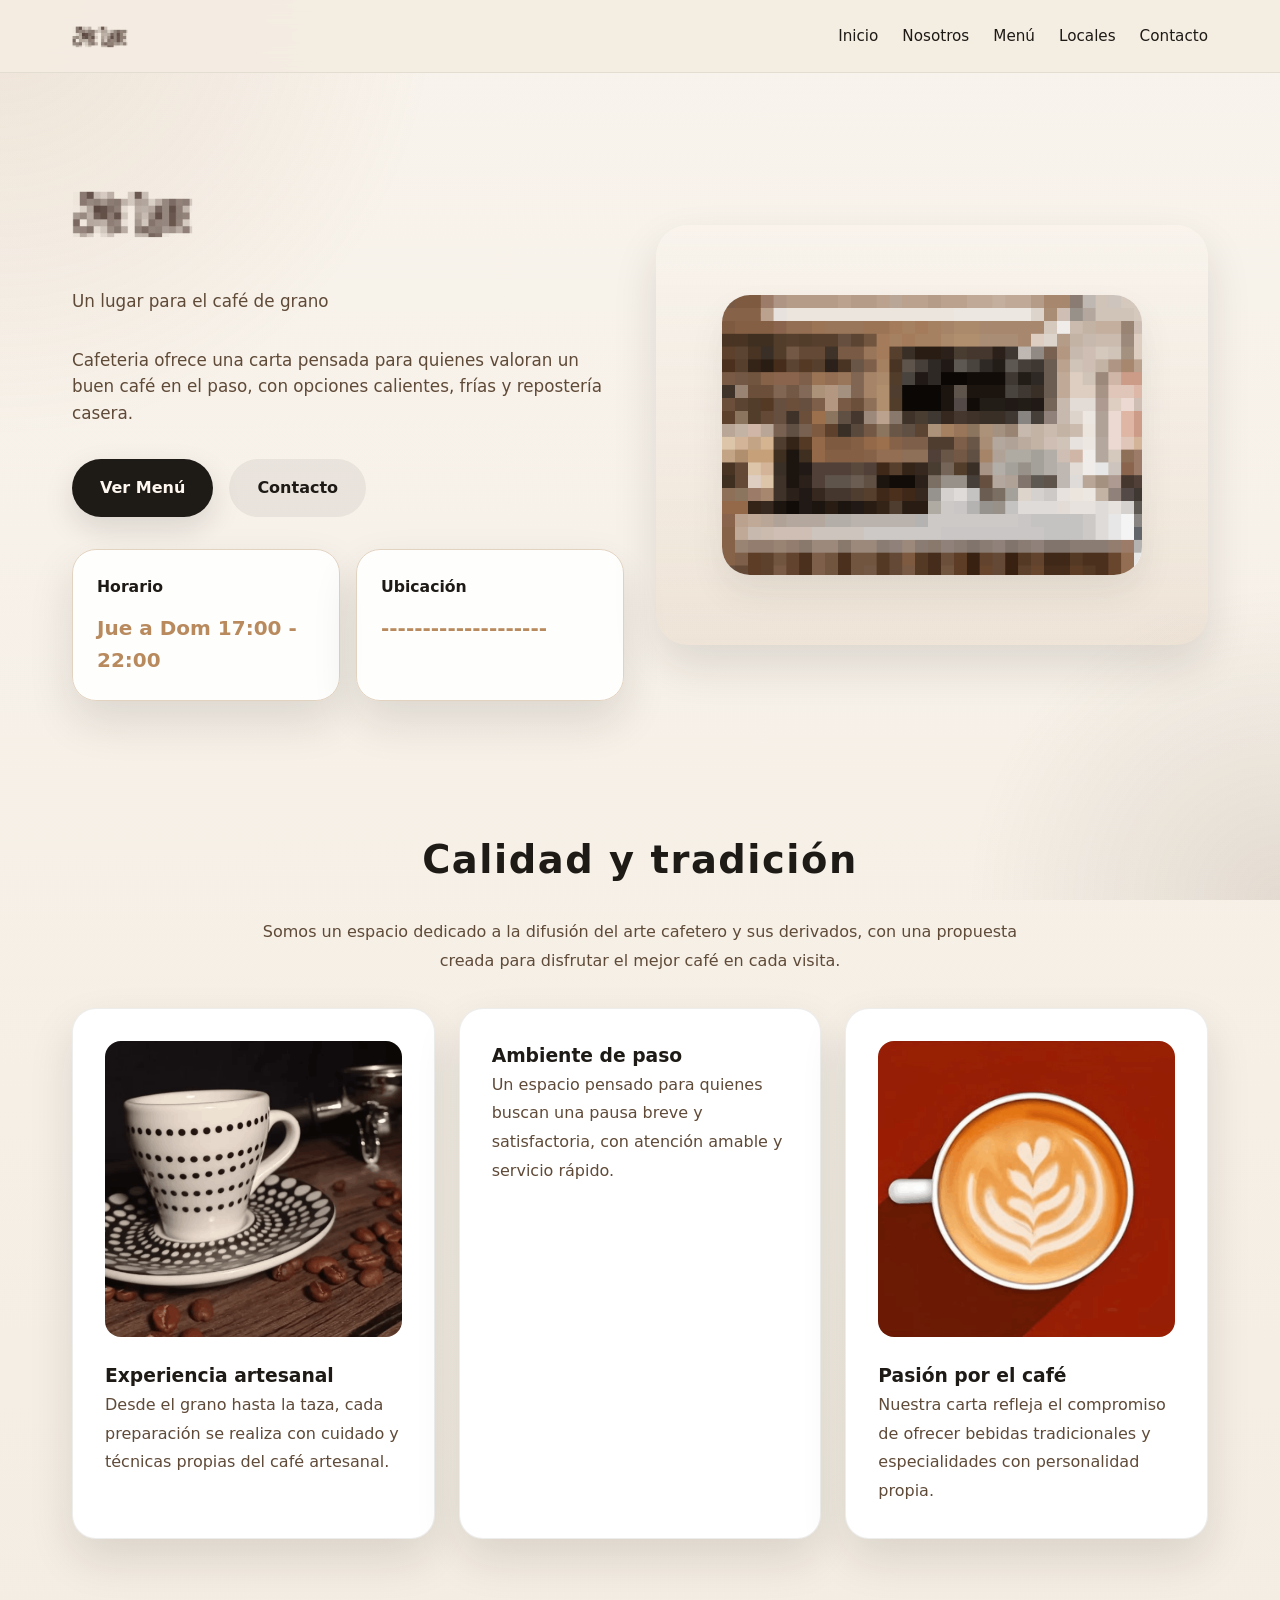
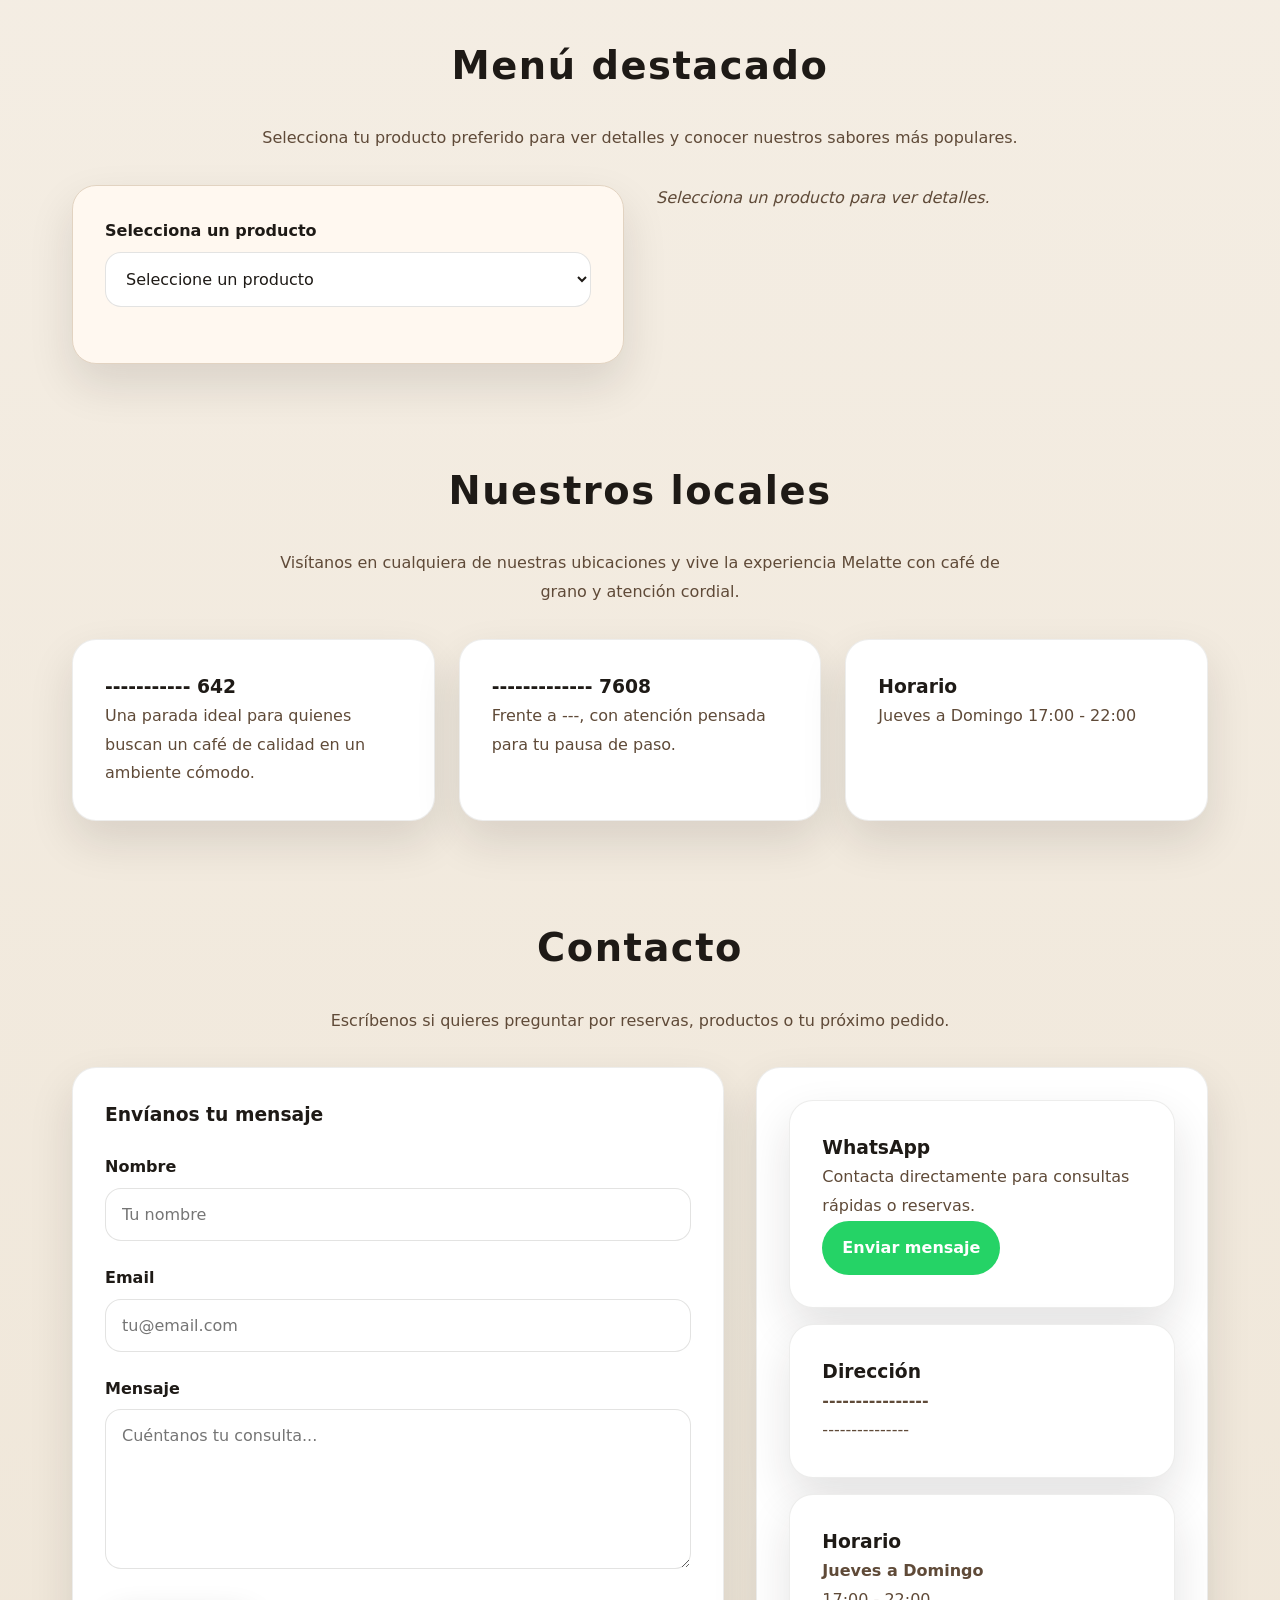
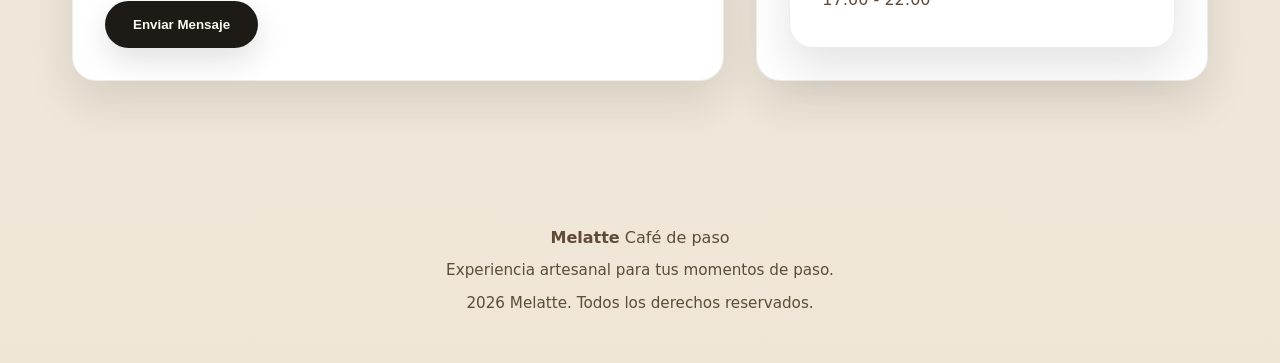
<file: melatte_cafe.html>
<!DOCTYPE html>
<html lang="es">

<head>
    <meta charset="UTF-8">
    <meta name="viewport" content="width=device-width, initial-scale=1.0">
    <title>Melatte - Café de Paso</title>
    <meta name="description"
        content="Melatte: Café artesanal de grano. Difusión del arte cafetero, cursos y eventos. Manuel Bulnes 542 | Genaro Gallo 2408. Jueves a domingo 17:00-22:00">
    <style>
        :root {
            --color-base: #1e1a16;
            --color-muted: #5f4a38;
            --color-cream: #f4ece2;
            --color-sand: #d9c6b1;
            --color-light: #fff8f0;
            --color-accent: #b88a5d;
            --color-border: #e2d3c1;
            --shadow: 0 20px 45px rgba(30, 26, 22, 0.12);
        }

        * {
            margin: 0;
            padding: 0;
            box-sizing: border-box;
        }

        html {
            scroll-behavior: smooth;
        }

        body {
            font-family: Inter, system-ui, -apple-system, BlinkMacSystemFont, sans-serif;
            background: linear-gradient(180deg, #f8f3ec 0%, #efe6d8 100%);
            color: var(--color-base);
            line-height: 1.6;
        }

        body::before {
            content: '';
            position: fixed;
            inset: 0;
            background: radial-gradient(circle at top left, rgba(184, 138, 93, 0.14), transparent 28%),
                radial-gradient(circle at bottom right, rgba(95, 74, 56, 0.12), transparent 20%);
            pointer-events: none;
            z-index: -1;
        }

        header {
            position: sticky;
            top: 0;
            z-index: 100;
            backdrop-filter: blur(12px);
            background: rgba(244, 236, 226, 0.95);
            border-bottom: 1px solid rgba(30, 26, 22, 0.08);
        }

        nav {
            max-width: 1200px;
            margin: 0 auto;
            padding: 1rem 2rem;
            display: flex;
            justify-content: space-between;
            align-items: center;
            gap: 1rem;
        }

        .logo {
            display: inline-flex;
            align-items: center;
            gap: 0.75rem;
            font-size: 1.2rem;
            font-weight: 700;
            color: var(--color-base);
            text-decoration: none;
        }

        .logo img {
            height: 40px;
            width: auto;
        }

        .menu-list {
            display: flex;
            gap: 1.5rem;
            flex-wrap: wrap;
            list-style: none;
        }

        .menu-list a {
            color: var(--color-base);
            text-decoration: none;
            font-size: 0.95rem;
            transition: color 0.25s ease;
        }

        .menu-list a:hover {
            color: var(--color-accent);
        }

        .hero {
            max-width: 1200px;
            margin: 0 auto;
            padding: 5rem 2rem 4rem;
            display: grid;
            grid-template-columns: 1fr 1fr;
            gap: 2rem;
            align-items: center;
        }

        .hero-copy {
            padding: 1rem 0;
        }

        .hero-brand {
            display: inline-flex;
            align-items: center;
            gap: 1rem;
            margin-bottom: 2rem;
        }

        .hero-logo {
            width: 130px;
            height: auto;
        }

        .hero-copy p.lead {
            max-width: 640px;
            font-size: 1.05rem;
            color: var(--color-muted);
            margin-bottom: 2rem;
        }

        .hero-actions {
            display: flex;
            flex-wrap: wrap;
            gap: 1rem;
            margin-bottom: 2rem;
        }

        .btn,
        .btn-secondary {
            display: inline-flex;
            align-items: center;
            justify-content: center;
            padding: 1rem 1.75rem;
            border-radius: 999px;
            font-weight: 700;
            border: none;
            cursor: pointer;
            text-decoration: none;
            transition: transform 0.2s ease, box-shadow 0.2s ease;
        }

        .btn {
            background: var(--color-base);
            color: var(--color-light);
            box-shadow: 0 12px 30px rgba(30, 26, 22, 0.13);
        }

        .btn-secondary {
            background: rgba(30, 26, 22, 0.06);
            color: var(--color-base);
        }

        .btn:hover,
        .btn-secondary:hover {
            transform: translateY(-1px);
        }

        .hero-stats {
            display: grid;
            grid-template-columns: repeat(2, minmax(0, 1fr));
            gap: 1rem;
        }

        .stat-card {
            background: rgba(255, 255, 255, 0.88);
            border: 1px solid var(--color-border);
            border-radius: 24px;
            padding: 1.5rem;
            box-shadow: var(--shadow);
        }

        .stat-card strong {
            display: block;
            font-size: 0.98rem;
            margin-bottom: 0.8rem;
            color: var(--color-base);
        }

        .stat-card span {
            display: block;
            font-size: 1.25rem;
            font-weight: 700;
            color: var(--color-accent);
        }

        .hero-visual {
            min-height: 420px;
            border-radius: 32px;
            background: linear-gradient(180deg, rgba(248, 243, 236, 0.9) 0%, rgba(184, 138, 93, 0.12) 100%);
            padding: 2rem;
            display: grid;
            place-items: center;
            box-shadow: var(--shadow);
        }

        .hero-visual .hero-card {
            width: 100%;
            max-width: 420px;
            background: white;
            border-radius: 28px;
            padding: 2rem;
            border: 1px solid rgba(30, 26, 22, 0.08);
            box-shadow: 0 18px 35px rgba(30, 26, 22, 0.08);
            display: flex;
            flex-direction: column;
            align-items: center;
        }

        .hero-placeholder {
            width: 100%;
            min-height: 280px;
            display: grid;
            place-items: center;
            text-align: center;
            padding: 2rem;
            border-radius: 16px;
            border: 2px dashed rgba(184, 138, 93, 0.35);
            background: rgba(244, 236, 226, 0.9);
            color: var(--color-muted);
            font-weight: 700;
            font-size: 1rem;
            line-height: 1.5;
        }

        .hero-visual h2 {
            margin-bottom: 1rem;
            color: var(--color-base);
        }

        .hero-visual p {
            color: var(--color-muted);
            line-height: 1.8;
        }

        .section {
            max-width: 1200px;
            margin: 0 auto;
            padding: 3rem 2rem;
        }

        .section-title {
            text-align: center;
            font-size: clamp(2rem, 3vw, 2.8rem);
            margin-bottom: 1.75rem;
            letter-spacing: 0.04em;
            color: var(--color-base);
        }

        .section-intro {
            margin: 0 auto 2rem;
            max-width: 760px;
            text-align: center;
            color: var(--color-muted);
            line-height: 1.8;
        }

        .cards-grid {
            display: grid;
            grid-template-columns: repeat(auto-fit, minmax(260px, 1fr));
            gap: 1.5rem;
        }

        .feature-card,
        .service-card,
        .location-card,
        .contact-card {
            background: white;
            border-radius: 24px;
            padding: 2rem;
            border: 1px solid rgba(30, 26, 22, 0.08);
            box-shadow: var(--shadow);
        }

        .feature-card img {
            width: 100%;
            height: auto;
            border-radius: 16px;
            margin-bottom: 1rem;
        }

        .feature-card p,
        .service-card p,
        .location-card p,
        .contact-card p {
            color: var(--color-muted);
            line-height: 1.8;
        }

        .menu-panel {
            display: grid;
            grid-template-columns: 1fr 1fr;
            gap: 2rem;
            align-items: start;
        }

        .menu-panel .menu-card {
            background: var(--color-light);
            border: 1px solid var(--color-border);
            border-radius: 24px;
            padding: 2rem;
            box-shadow: var(--shadow);
        }

        .menu-display p {
            margin-bottom: 0;
        }

        .menu-item-name {
            font-size: 1.35rem;
            margin-bottom: 0.5rem;
            color: var(--color-base);
        }

        .menu-item-price {
            font-size: 1.6rem;
            color: var(--color-accent);
            font-weight: 700;
        }

        .contact-container {
            display: grid;
            grid-template-columns: 1.3fr 0.9fr;
            gap: 2rem;
        }

        .contact-form,
        .contact-info {
            background: white;
            border-radius: 24px;
            padding: 2rem;
            border: 1px solid rgba(30, 26, 22, 0.08);
            box-shadow: var(--shadow);
        }

        .contact-info {
            display: grid;
            gap: 1rem;
        }

        .form-group {
            margin-bottom: 1.5rem;
        }

        label {
            display: block;
            margin-bottom: 0.5rem;
            font-weight: 700;
            color: var(--color-base);
        }

        input,
        textarea,
        select {
            width: 100%;
            border-radius: 16px;
            border: 1px solid rgba(30, 26, 22, 0.12);
            padding: 1rem 1rem;
            font-family: inherit;
            font-size: 1rem;
            color: var(--color-base);
            background: #fff;
            transition: border-color 0.2s ease, box-shadow 0.2s ease;
        }

        input:focus,
        textarea:focus,
        select:focus {
            outline: none;
            border-color: var(--color-accent);
            box-shadow: 0 0 0 3px rgba(184, 138, 93, 0.12);
        }

        textarea {
            min-height: 160px;
            resize: vertical;
        }

        .contact-form h3 {
            margin-bottom: 1.5rem;
        }

        .contact-card {
            text-align: left;
        }

        .whatsapp-btn {
            display: inline-flex;
            align-items: center;
            justify-content: center;
            padding: 0.9rem 1.25rem;
            border-radius: 999px;
            text-decoration: none;
            font-weight: 700;
            color: white;
            background: #25d366;
            transition: background 0.2s ease;
        }

        .whatsapp-btn:hover {
            background: #1dac59;
        }

        footer {
            margin-top: 3rem;
            padding: 2.5rem 2rem;
            text-align: center;
            color: var(--color-base);
        }

        footer p {
            margin: 0.5rem 0;
            color: var(--color-muted);
        }

        .small {
            color: var(--color-muted);
            font-size: 0.95rem;
        }

        @media (max-width: 1024px) {
            .hero {
                grid-template-columns: 1fr;
            }

            .menu-panel,
            .contact-container {
                grid-template-columns: 1fr;
            }

            .hero-visual {
                min-height: 360px;
            }
        }

        @media (max-width: 768px) {
            nav {
                padding: 1rem 1.25rem;
            }

            .menu-list {
                justify-content: center;
                gap: 1rem;
            }

            .hero {
                padding-top: 3.5rem;
                padding-bottom: 3rem;
            }

            .hero-copy h1 {
                font-size: 2.75rem;
            }

            .hero-stats {
                grid-template-columns: 1fr;
            }
        }

        @media (max-width: 600px) {
            .hero-copy p.lead {
                font-size: 1rem;
            }

            .btn,
            .btn-secondary {
                width: 100%;
            }

            .menu-list {
                flex-direction: column;
                align-items: center;
            }

            .hero-visual img,
            .feature-card img,
            .location-card img,
            .menu-display img {
                max-width: 100%;
                height: auto;
            }
        }
    </style>
</head>

<body>
    <header>
        <nav>
            <a href="#inicio" class="logo"><img src="Me latte en estilo a pixel.png" alt="Melatte Logo"></a>
            <ul class="menu-list">
                <li><a href="#inicio">Inicio</a></li>
                <li><a href="#nosotros">Nosotros</a></li>
                <li><a href="#menu">Menú</a></li>
                <li><a href="#ubicacion">Locales</a></li>
                <li><a href="#contacto">Contacto</a></li>
            </ul>
        </nav>
    </header>

    <main>
        <section class="hero" id="inicio">
            <div class="hero-copy">
                <div class="hero-brand">
                    <img src="Me latte en estilo a pixel.png" alt="Melatte logo" class="hero-logo">
                </div>
                <p class="lead">Un lugar para el café de grano</p>
                <p class="lead">Cafeteria ofrece una carta pensada para quienes valoran un buen café en el paso, con
                    opciones calientes, frías y repostería casera.</p>
                <div class="hero-actions">
                    <a href="#menu" class="btn">Ver Menú</a>
                    <a href="#contacto" class="btn-secondary">Contacto</a>
                </div>
                <div class="hero-stats">
                    <div class="stat-card">
                        <strong>Horario</strong>
                        <span>Jue a Dom 17:00 - 22:00</span>
                    </div>
                    <div class="stat-card">
                        <strong>Ubicación</strong>
                        <span>--------------------</span>
                    </div>
                </div>
            </div>
            <div class="hero-visual">
                <div class="hero-card" style="padding: 0; overflow: hidden; border: none;">
                    <img src="cafeteria.png" alt="Local Melatte"
                        style="width: 100%; height: 100%; object-fit: cover; display: block;">
                </div>
            </div>
        </section>

        <section class="section" id="nosotros">
            <h2 class="section-title">Calidad y tradición</h2>
            <p class="section-intro">Somos un espacio dedicado a la difusión del arte cafetero y sus derivados, con una
                propuesta creada para disfrutar el mejor café en cada visita.</p>
            <div class="cards-grid">
                <div class="feature-card">
                    <img src="Proyecto nuevo (5).png" alt="Café artesanal Melatte">
                    <h3>Experiencia artesanal</h3>
                    <p>Desde el grano hasta la taza, cada preparación se realiza con cuidado y técnicas propias del café
                        artesanal.</p>
                </div>
                <div class="feature-card">
                    <h3>Ambiente de paso</h3>
                    <p>Un espacio pensado para quienes buscan una pausa breve y satisfactoria, con atención amable y
                        servicio rápido.</p>
                </div>
                <div class="feature-card">
                    <img src="Proyecto nuevo (4).png" alt="Pasión por el café">
                    <h3>Pasión por el café</h3>
                    <p>Nuestra carta refleja el compromiso de ofrecer bebidas tradicionales y especialidades con
                        personalidad propia.</p>
                </div>
            </div>
        </section>

        <section class="section" id="menu">
            <h2 class="section-title">Menú destacado</h2>
            <p class="section-intro">Selecciona tu producto preferido para ver detalles y conocer nuestros sabores más
                populares.</p>
            <div class="menu-panel">
                <div class="menu-card">
                    <div class="form-group">
                        <label for="product">Selecciona un producto</label>
                        <select id="product" onchange="updateMenu()">
                            <option value="">Seleccione un producto</option>
                            <optgroup label="Bebidas Calientes">
                                <option
                                    value="Espresso|1900|Un shot intenso y puro de café, perfecto para un impulso rápido.">
                                    Espresso - $1.900</option>
                                <option
                                    value="Americano|2100|Café espresso diluido con agua caliente, suave y equilibrado.">
                                    Americano - $2.100</option>
                                <option value="Cappuccino|2500|Mezcla cremosa de espresso, leche vaporizada y espuma.">
                                    Cappuccino - $2.500</option>
                                <option
                                    value="Latte|3000|Espresso con abundante leche vaporizada y una capa fina de espuma.">
                                    Latte - $3.000</option>
                                <option value="Mocaccino|3500|Latte con chocolate, cremoso y decadente.">Mocaccino -
                                    $3.500</option>
                                <option
                                    value="Flat White|2800|Espresso con leche microespumada, suave y aterciopelado.">
                                    Flat White - $2.800</option>
                                <option
                                    value="Chocolate Clásico|3000|Chocolate caliente tradicional, reconfortante y delicioso.">
                                    Chocolate Clásico - $3.000</option>
                                <option
                                    value="Té de la Casa|2000|Té seleccionado cuidadosamente, relajante y aromático.">Té
                                    de la Casa - $2.000</option>
                            </optgroup>
                            <optgroup label="Bebidas Frías">
                                <option value="Latte Frío|3200|Latte refrescante servido sobre hielo.">Latte Frío -
                                    $3.200</option>
                                <option value="Frapuccino|3900|Bebida helada con hielo, leche y sabores intensos.">
                                    Frapuccino - $3.900</option>
                                <option value="Té Helado|2500|Té frío refrescante, ideal para días calurosos.">Té Helado
                                    - $2.500</option>
                            </optgroup>
                            <optgroup label="Repostería">
                                <option
                                    value="Galleta Pequeña|800|Deliciosa galleta casera, crujiente por fuera y suave por dentro.">
                                    Galleta Pequeña - $800</option>
                                <option value="Galleta Media|1000|Galleta más grande para compartir o disfrutar solo.">
                                    Galleta Media - $1.000</option>
                                <option value="Galleta Grande|2000|Galleta generosa, perfecta para un antojo dulce.">
                                    Galleta Grande - $2.000</option>
                                <option
                                    value="Pan de Pascua Ind.|1500|Pan dulce tradicional, ideal para ocasiones especiales.">
                                    Pan de Pascua Ind. - $1.500</option>
                                <option
                                    value="Alfajoreo|800|Dulce argentino con dos galletas y relleno de dulce de leche.">
                                    Alfajoreo - $800</option>
                            </optgroup>
                            <optgroup label="Extras">
                                <option value="Leche|500|Adición de leche para personalizar tu bebida.">Leche - $500
                                </option>
                                <option value="Syrup|500|Jarabe para añadir sabor dulce a tus bebidas.">Syrup - $500
                                </option>
                                <option value="Carga de Espresso|1000|Shot extra de espresso para más intensidad.">Carga
                                    de Espresso - $1.000</option>
                            </optgroup>
                            <optgroup label="Otros">
                                <option value="Agua Mineral|1000|Agua fresca y pura para hidratarte.">Agua Mineral -
                                    $1.000</option>
                                <option value="Bebida 350cc|1500|Refresco en lata de 350cc, refrescante.">Bebida 350cc -
                                    $1.500</option>
                            </optgroup>
                        </select>
                    </div>
                </div>
                <div class="menu-display" id="menuDisplay">
                    <p style="color: var(--color-muted); font-style: italic;">Selecciona un producto para ver detalles.
                    </p>
                </div>
            </div>
        </section>

        <section class="section" id="ubicacion">
            <h2 class="section-title">Nuestros locales</h2>
            <p class="section-intro">Visítanos en cualquiera de nuestras ubicaciones y vive la experiencia Melatte con
                café de grano y atención cordial.</p>
            <div class="cards-grid">
                <div class="location-card">
                    <h3>----------- 642</h3>
                    <p>Una parada ideal para quienes buscan un café de calidad en un ambiente cómodo.</p>
                </div>
                <div class="location-card">
                    <h3>------------- 7608</h3>
                    <p>Frente a ---, con atención pensada para tu pausa de paso.</p>
                </div>
                <div class="location-card">
                    <h3>Horario</h3>
                    <p>Jueves a Domingo 17:00 - 22:00</p>
                </div>
            </div>
        </section>

        <section class="section" id="contacto">
            <h2 class="section-title">Contacto</h2>
            <p class="section-intro">Escríbenos si quieres preguntar por reservas, productos o tu próximo pedido.</p>
            <div class="contact-container">
                <div class="contact-form">
                    <h3>Envíanos tu mensaje</h3>
                    <form id="contactForm" onsubmit="return handleSubmit(event)">
                        <div class="form-group">
                            <label for="nombre">Nombre</label>
                            <input type="text" id="nombre" name="nombre" placeholder="Tu nombre" required>
                        </div>
                        <div class="form-group">
                            <label for="email">Email</label>
                            <input type="email" id="email" name="email" placeholder="tu@email.com" required>
                        </div>
                        <div class="form-group">
                            <label for="mensaje">Mensaje</label>
                            <textarea id="mensaje" name="mensaje" placeholder="Cuéntanos tu consulta..."
                                required></textarea>
                        </div>
                        <button type="submit" class="btn">Enviar Mensaje</button>
                    </form>
                </div>
                <div class="contact-info">
                    <div class="contact-card">
                        <h3>WhatsApp</h3>
                        <p>Contacta directamente para consultas rápidas o reservas.</p>
                        <a href="https://wa.me/56912345678?text=Hola%20Melatte%2C%20me%20gustar%C3%ADa%20consultar..."
                            class="whatsapp-btn" target="_blank">Enviar mensaje</a>
                    </div>
                    <div class="contact-card">
                        <h3>Dirección</h3>
                        <p><strong>----------------</strong><br>---------------</p>
                    </div>
                    <div class="contact-card">
                        <h3>Horario</h3>
                        <p><strong>Jueves a Domingo</strong><br>17:00 - 22:00</p>
                    </div>
                </div>
            </div>
        </section>
    </main>

    <footer>
        <p><strong>Melatte</strong> Café de paso</p>
        <p class="small">Experiencia artesanal para tus momentos de paso.</p>
        <p class="small"> 2026 Melatte. Todos los derechos reservados.</p>
    </footer>

    <script>
        function updateMenu() {
            const select = document.getElementById('product');
            const display = document.getElementById('menuDisplay');
            const selectedValue = select.value;

            if (selectedValue) {
                const [name, price, desc] = selectedValue.split('|');
                display.innerHTML = `
                    <div class="menu-item-name">${name}</div>
                    <div class="menu-item-price">$${price}</div>
                    <p style="margin-top: 1rem; color: var(--color-muted); font-size: 0.95rem;">${desc}</p>
                `;
            } else {
                display.innerHTML = '<p style="color: var(--color-muted); font-style: italic;">Selecciona un producto para ver detalles.</p>';
            }
        }

        function handleSubmit(event) {
            event.preventDefault();
            const nombre = document.getElementById('nombre').value;
            alert(`¡Gracias ${nombre}! Tu mensaje ha sido recibido. Nos contactaremos pronto.`);
            document.getElementById('contactForm').reset();
            return false;
        }

        function smoothScroll(target, duration = 400) {
            const targetElement = document.querySelector(target);
            if (!targetElement) return;

            const start = window.pageYOffset;
            const end = targetElement.getBoundingClientRect().top + start;
            const distance = end - start;
            const startTime = performance.now();

            function easeOutCubic(t) {
                return 1 - Math.pow(1 - t, 3);
            }

            function scrollFrame(currentTime) {
                const timeElapsed = currentTime - startTime;
                const progress = Math.min(timeElapsed / duration, 1);
                const eased = easeOutCubic(progress);
                window.scrollTo(0, start + distance * eased);

                if (progress < 1) {
                    requestAnimationFrame(scrollFrame);
                }
            }

            requestAnimationFrame(scrollFrame);
        }

        document.querySelectorAll('a[href^="#"]').forEach(link => {
            link.addEventListener('click', event => {
                const href = link.getAttribute('href');
                if (href === '#' || href === '') return;
                const target = document.querySelector(href);
                if (target) {
                    event.preventDefault();
                    smoothScroll(href, 350);
                }
            });
        });
    </script>
</body>

</html>
</file>
